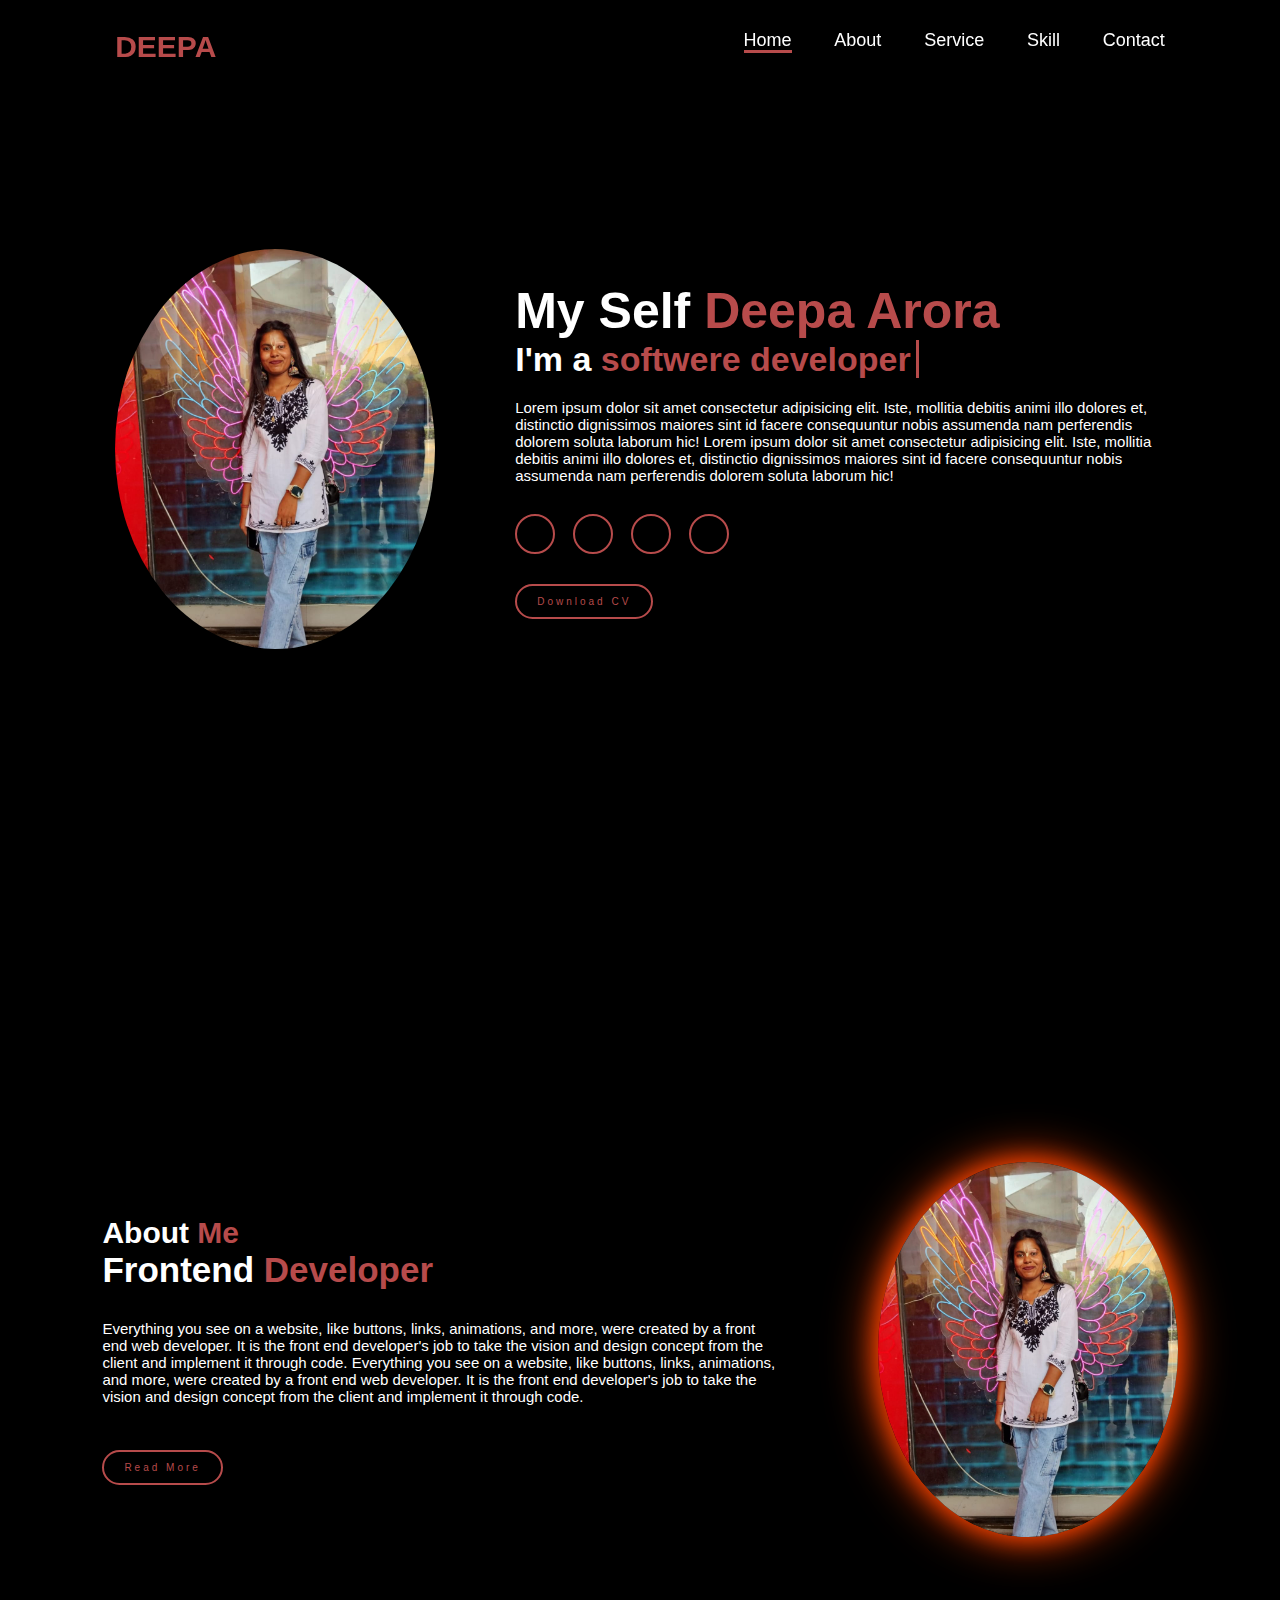
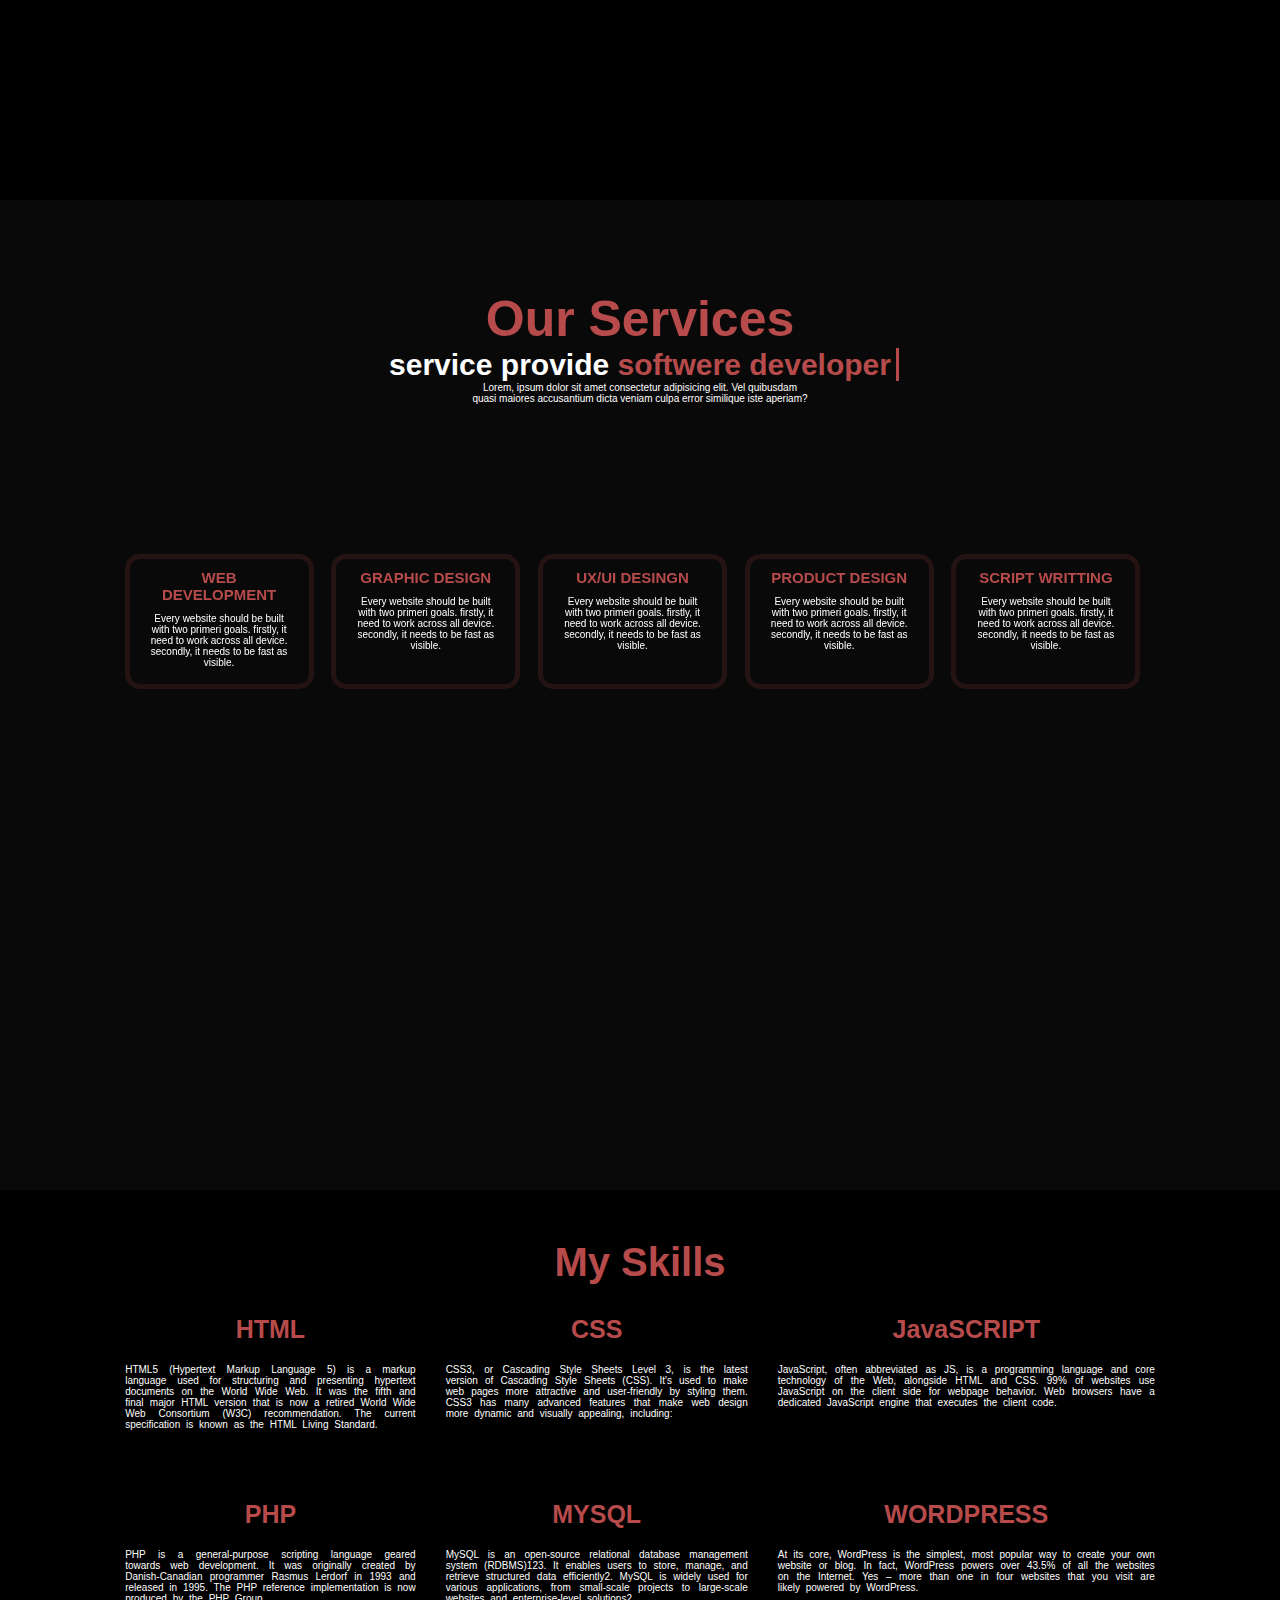
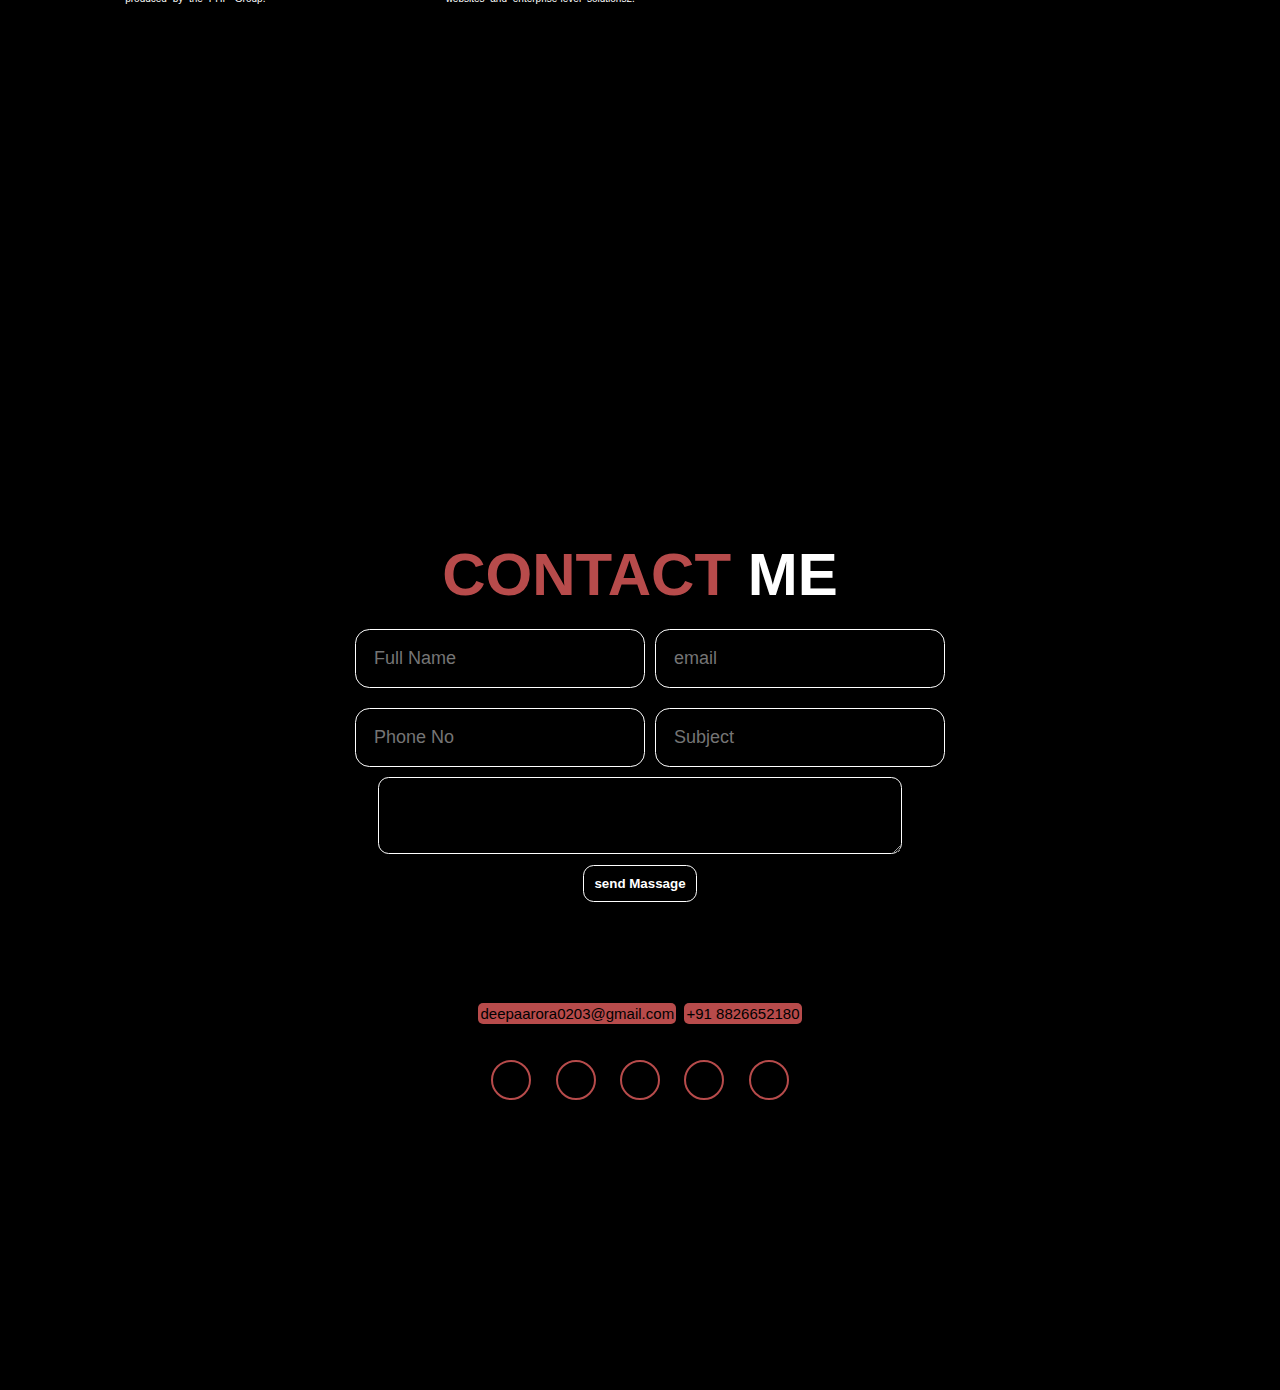
<file: index.html>
<!DOCTYPE html>
<html lang="en">
  <head>
    <meta charset="UTF-8" />
    <meta name="viewport" content="width=device-width, initial-scale=1.0" />
    <title>Deepa Arora portfolio</title>
    <link rel="stylesheet" href="style.css" />
    <link
      rel="stylesheet"
      href="https://cdnjs.cloudflare.com/ajax/libs/font-awesome/6.6.0/css/all.min.css"
      integrity="sha512-Kc323vGBEqzTmouAECnVceyQqyqdsSiqLQISBL29aUW4U/M7pSPA/gEUZQqv1cwx4OnYxTxve5UMg5GT6L4JJg=="
      crossorigin="anonymous"
      referrerpolicy="no-referrer"
    />
  </head>
  <body>
    <header>
      <a href="#" class="logo">DEEPA</a>
      <nav>
        <a href="#" class="active">Home</a>
        <a href="#about">About</a>
        <a href="#service">Service</a>
        <a href="#my-skill">Skill</a>

        <a href="#contact-me">Contact</a>
      </nav>
    </header>
    <section class="home">
      <div class="home-img">
        <img src="pic1.jpeg" alt="" />
      </div>
      <div class="home-content">
        <h1>My Self <span>Deepa Arora</span></h1>
        <h3 class="typing-text">I'm a <span></span></h3>
        <p>
          Lorem ipsum dolor sit amet consectetur adipisicing elit. Iste,
          mollitia debitis animi illo dolores et, distinctio dignissimos maiores
          sint id facere consequuntur nobis assumenda nam perferendis dolorem
          soluta laborum hic! Lorem ipsum dolor sit amet consectetur adipisicing
          elit. Iste, mollitia debitis animi illo dolores et, distinctio
          dignissimos maiores sint id facere consequuntur nobis assumenda nam
          perferendis dolorem soluta laborum hic!
        </p>
        <div class="socil-icons">
          <a href="#"><i class="fa-brands fa-facebook"></i></a>
          <a href="#"><i class="fa-brands fa-linkedin"></i></a>
          <a href="#"><i class="fa-brands fa-twitter"></i></a>
          <a href="#"><i class="fa-brands fa-instagram"></i></a>
        </div>
        <a href="#" class="btn">Download CV</a>
      </div>
    </section>



    <section class="about" id="about">
      <div class="about-content" id="about_me">
        <h2 class="heading">About <span> Me </span></h2>
        <h3>Frontend <span> Developer </span></h3>
        <p>
          Everything you see on a website, like buttons, links, animations, and
          more, were created by a front end web developer. It is the front end
          developer's job to take the vision and design concept from the client
          and implement it through code. Everything you see on a website, like
          buttons, links, animations, and more, were created by a front end web
          developer. It is the front end developer's job to take the vision and
          design concept from the client and implement it through code.
        </p>
        <a href="#" class="btn"> Read More </a>
      </div>
      <div class="about-img">
        <img src="pic.jpeg" alt="" />
      </div>
    </section>
    <section class="service" id="service">
      <h1><span>Our Services</span></h1>
      <h3 class="typing-texts">service provide <span></span></h3>
      <p>
        Lorem, ipsum dolor sit amet consectetur adipisicing elit. Vel quibusdam
        <br />
        quasi maiores accusantium dicta veniam culpa error similique iste
        aperiam?
      </p>

      <div class="service-box">
        <a href="#"><i class="fa-solid fa-bars"></i></a>
        <h2>WEB DEVELOPMENT</h2>
        <p>
          Every website should be built with two primeri goals. firstly, it need
          to work across all device. secondly, it needs to be fast as visible.
        </p>
      </div>
      <div class="service-box">
        <a href="#"><i class="fa-solid fa-bars"></i></a>
        <h2>GRAPHIC DESIGN</h2>
        <p>
          Every website should be built with two primeri goals. firstly, it need
          to work across all device. secondly, it needs to be fast as visible.
        </p>
      </div>
      <div class="service-box">
        <a href="#"><i class="fa-solid fa-bars"></i></a>
        <h2>UX/UI DESINGN</h2>
        <p>
          Every website should be built with two primeri goals. firstly, it need
          to work across all device. secondly, it needs to be fast as visible.
        </p>
      </div>
      <div class="service-box">
        <a href="#"><i class="fa-solid fa-bars"></i></a>
        <h2>PRODUCT DESIGN</h2>
        <p>
          Every website should be built with two primeri goals. firstly, it need
          to work across all device. secondly, it needs to be fast as visible.
        </p>
      </div>
      <div class="service-box">
        <a href="#"><i class="fa-solid fa-bars"></i></a>
        <h2>SCRIPT WRITTING</h2>
        <p>
          Every website should be built with two primeri goals. firstly, it need
          to work across all device. secondly, it needs to be fast as visible.
        </p>
      </div>
    </section>
    <section class="skill" id="my-skill">
      <h1>My Skills</h1>
      <div class="skill-father">
        <div class="skill-parent">
          <a href="#"
            ><i style="color: rgb(197, 42, 42)" class="fa-brands fa-html5"></i
          ></a>
          <h2>HTML</h2>
          <p>
            HTML5 (Hypertext Markup Language 5) is a markup language used for
            structuring and presenting hypertext documents on the World Wide
            Web. It was the fifth and final major HTML version that is now a
            retired World Wide Web Consortium (W3C) recommendation. The current
            specification is known as the HTML Living Standard.
          </p>
        </div>
        <div class="skill-parent">
          <a href="#"
            ><i
              style="color: rgb(28, 64, 156)"
              class="fa-brands fa-css3-alt"
            ></i
          ></a>
          <h2>CSS</h2>
          <p>
            CSS3, or Cascading Style Sheets Level 3, is the latest version of
            Cascading Style Sheets (CSS). It's used to make web pages more
            attractive and user-friendly by styling them. CSS3 has many advanced
            features that make web design more dynamic and visually appealing,
            including:
          </p>
        </div>
        <div class="skill-parent">
          <a href="#"><i style="color: yellow" class="fa-brands fa-js"></i></a>
          <h2>JavaSCRIPT</h2>
          <p>
            JavaScript, often abbreviated as JS, is a programming language and
            core technology of the Web, alongside HTML and CSS. 99% of websites
            use JavaScript on the client side for webpage behavior. Web browsers
            have a dedicated JavaScript engine that executes the client code.
          </p>
        </div>
        <div class="skill-parent">
          <a href="#"
            ><i
              style="background-color: rgb(26, 47, 181); color: white"
              class="fa-brands fa-php"
            ></i
          ></a>
          <h2>PHP</h2>
          <p>
            PHP is a general-purpose scripting language geared towards web
            development. It was originally created by Danish-Canadian programmer
            Rasmus Lerdorf in 1993 and released in 1995. The PHP reference
            implementation is now produced by the PHP Group.
          </p>
        </div>
        <div class="skill-parent">
          <a href="#"
            ><i style="color: rgb(72, 96, 156)" class="fa-solid fa-database"></i
          ></a>
          <h2>MYSQL</h2>
          <p>
            MySQL is an open-source relational database management system
            (RDBMS)123. It enables users to store, manage, and retrieve
            structured data efficiently2. MySQL is widely used for various
            applications, from small-scale projects to large-scale websites and
            enterprise-level solutions2.
          </p>
        </div>
        <div class="skill-parent">
          <a href="#">
            <i style="color: white" class="fa-brands fa-wordpress"></i>
          </a>
          <h2>WORDPRESS</h2>
          <p>
            At its core, WordPress is the simplest, most popular way to create
            your own website or blog. In fact, WordPress powers over 43.5% of
            all the websites on the Internet. Yes – more than one in four
            websites that you visit are likely powered by WordPress.
          </p>
        </div>
      </div>
    </section>

    <!-- <section class="experience" id="my-experience"> -->
    <!-- <h1> <span></span></h1> -->

    <!-- </section> -->

    <section id="contact-me" class="contact-form">
      <h1><span>CONTACT</span> ME</h1>

      <form action="">
        <div class="input-box">
          <input type="text" placeholder="Full Name" required />
          <input type="email" placeholder="email" required />
          <input type="number" placeholder="Phone No" required />
          <input type="text" placeholder="Subject" required />
        </div>
        <div class="text-area">
          <textarea
            name=""
            id="textarea"
            cols="30"
            rows="5"
            placeholder=" Send Your Massage"
          >
          </textarea>
        </div>

        <input type="submit" value="send Massage" class="btn-1" />
      </form>
      <a
        href="#"
        style="
          color: rgb(0, 0, 0);
          background-color: #b74b4b;
          font-size: 1.5rem;
          padding: 0.2rem;
          border-radius: 5px;
        "
      >
        deepaarora0203@gmail.com</a
      >
      <a
        href="#"
        style="
          color: rgb(0, 0, 0);
          background-color: #b74b4b;
          font-size: 1.5rem;
          padding: 0.2rem;
          border-radius: 5px;
        "
      >
        +91 8826652180</a
      >
      <br />
      <br />
      <div class="social">
        <a href="#"><i class="fa-brands fa-instagram"></i></a>
        <a href="#"><i class="fa-brands fa-facebook"></i></a>
        <a href="#"><i class="fa-brands fa-linkedin"></i></a>
        <a href="#"><i class="fa-brands fa-x-twitter"></i></a>
        <a href="#"><i class="fa-brands fa-github"></i></a>
      </div>
    </section>
  </body>
</html>
</file>
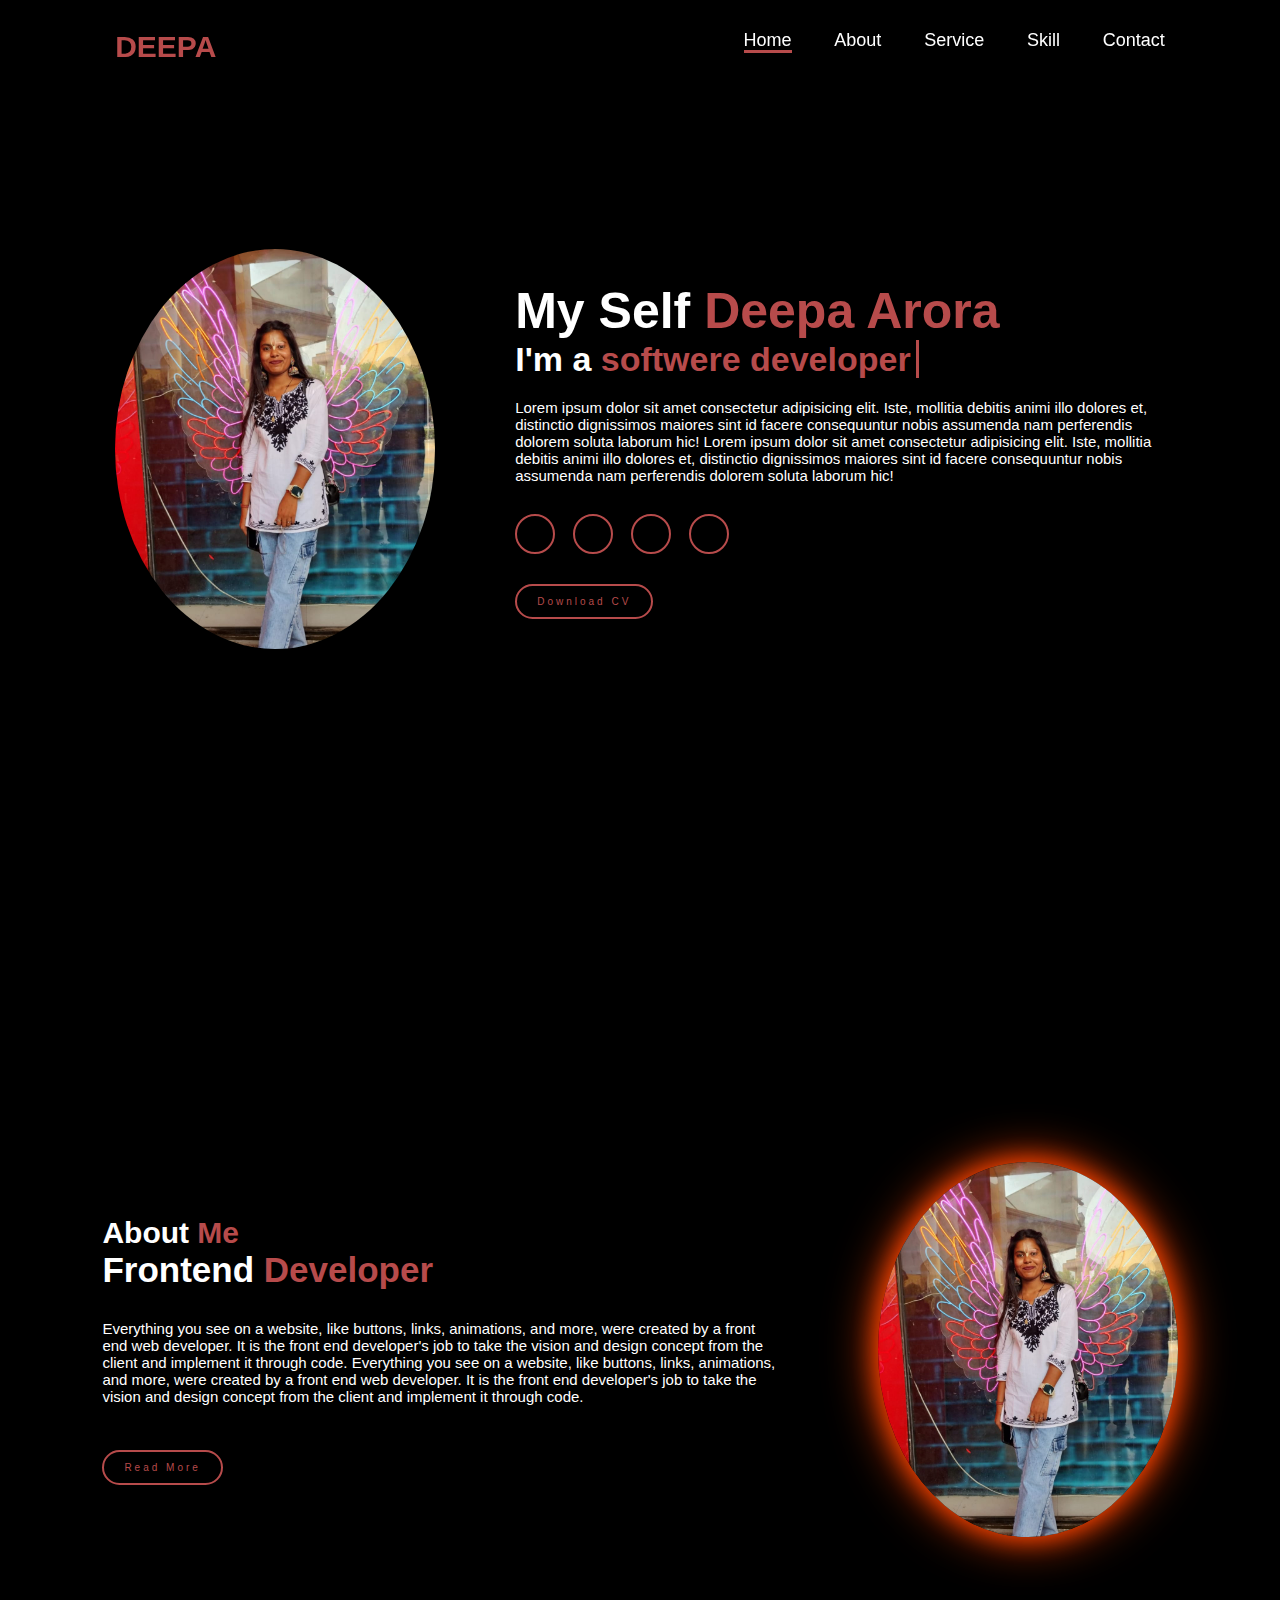
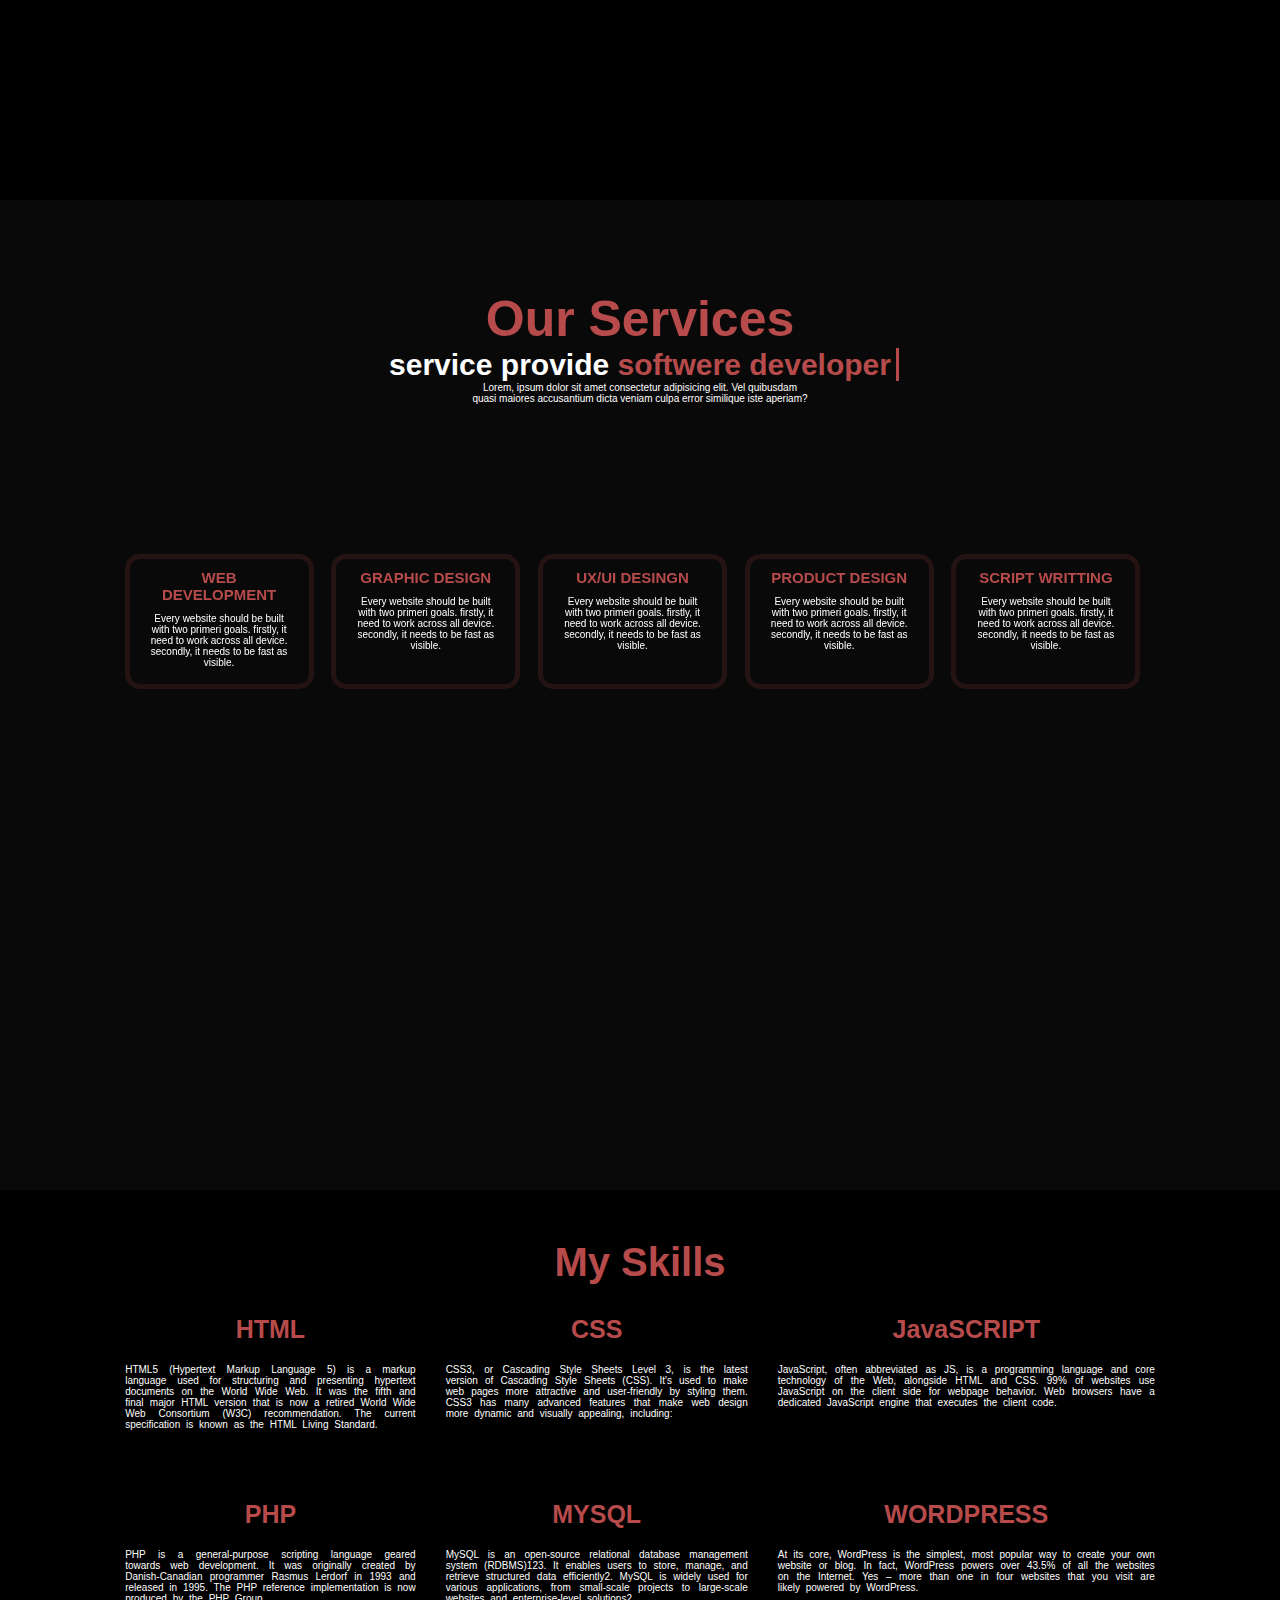
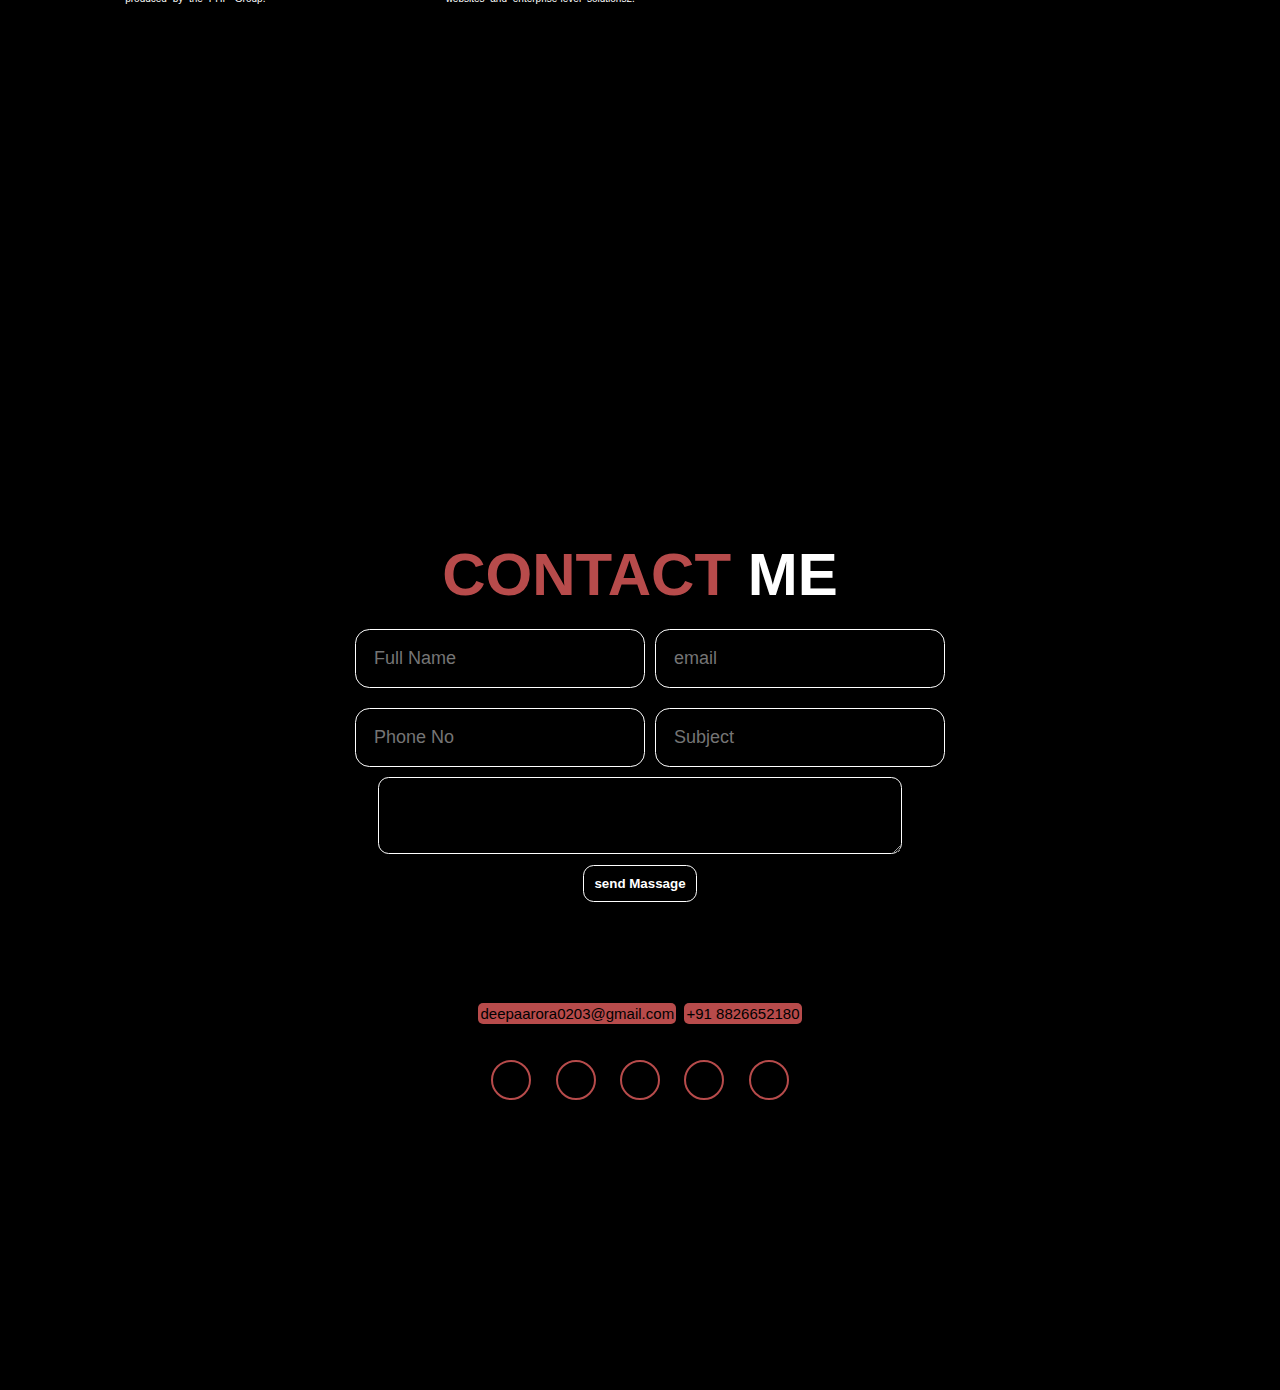
<file: porfolio.html>
<!DOCTYPE html>
<html lang="en">
  <head>
    <meta charset="UTF-8" />
    <meta name="viewport" content="width=device-width, initial-scale=1.0" />
    <title>Deepa Arora portfolio</title>
    <link rel="stylesheet" href="style.css" />
    <link
      rel="stylesheet"
      href="https://cdnjs.cloudflare.com/ajax/libs/font-awesome/6.6.0/css/all.min.css"
      integrity="sha512-Kc323vGBEqzTmouAECnVceyQqyqdsSiqLQISBL29aUW4U/M7pSPA/gEUZQqv1cwx4OnYxTxve5UMg5GT6L4JJg=="
      crossorigin="anonymous"
      referrerpolicy="no-referrer"
    />
  </head>
  <body>
    <header>
      <a href="#" class="logo">DEEPA</a>
      <nav>
        <a href="#" class="active">Home</a>
        <a href="#about">About</a>
        <a href="#service">Service</a>
        <a href="#my-skill">Skill</a>

        <a href="#contact-me">Contact</a>
      </nav>
    </header>
    <section class="home">
      <div class="home-img">
        <img src="pic1.jpeg" alt="" />
      </div>
      <div class="home-content">
        <h1>My Self <span>Deepa Arora</span></h1>
        <h3 class="typing-text">I'm a <span></span></h3>
        <p>
          Lorem ipsum dolor sit amet consectetur adipisicing elit. Iste,
          mollitia debitis animi illo dolores et, distinctio dignissimos maiores
          sint id facere consequuntur nobis assumenda nam perferendis dolorem
          soluta laborum hic! Lorem ipsum dolor sit amet consectetur adipisicing
          elit. Iste, mollitia debitis animi illo dolores et, distinctio
          dignissimos maiores sint id facere consequuntur nobis assumenda nam
          perferendis dolorem soluta laborum hic!
        </p>
        <div class="socil-icons">
          <a href="#"><i class="fa-brands fa-facebook"></i></a>
          <a href="#"><i class="fa-brands fa-linkedin"></i></a>
          <a href="#"><i class="fa-brands fa-twitter"></i></a>
          <a href="#"><i class="fa-brands fa-instagram"></i></a>
        </div>
        <a href="#" class="btn">Download CV</a>
      </div>
    </section>



    <section class="about" id="about">
      <div class="about-content" id="about_me">
        <h2 class="heading">About <span> Me </span></h2>
        <h3>Frontend <span> Developer </span></h3>
        <p>
          Everything you see on a website, like buttons, links, animations, and
          more, were created by a front end web developer. It is the front end
          developer's job to take the vision and design concept from the client
          and implement it through code. Everything you see on a website, like
          buttons, links, animations, and more, were created by a front end web
          developer. It is the front end developer's job to take the vision and
          design concept from the client and implement it through code.
        </p>
        <a href="#" class="btn"> Read More </a>
      </div>
      <div class="about-img">
        <img src="pic.jpeg" alt="" />
      </div>
    </section>
    <section class="service" id="service">
      <h1><span>Our Services</span></h1>
      <h3 class="typing-texts">service provide <span></span></h3>
      <p>
        Lorem, ipsum dolor sit amet consectetur adipisicing elit. Vel quibusdam
        <br />
        quasi maiores accusantium dicta veniam culpa error similique iste
        aperiam?
      </p>

      <div class="service-box">
        <a href="#"><i class="fa-solid fa-bars"></i></a>
        <h2>WEB DEVELOPMENT</h2>
        <p>
          Every website should be built with two primeri goals. firstly, it need
          to work across all device. secondly, it needs to be fast as visible.
        </p>
      </div>
      <div class="service-box">
        <a href="#"><i class="fa-solid fa-bars"></i></a>
        <h2>GRAPHIC DESIGN</h2>
        <p>
          Every website should be built with two primeri goals. firstly, it need
          to work across all device. secondly, it needs to be fast as visible.
        </p>
      </div>
      <div class="service-box">
        <a href="#"><i class="fa-solid fa-bars"></i></a>
        <h2>UX/UI DESINGN</h2>
        <p>
          Every website should be built with two primeri goals. firstly, it need
          to work across all device. secondly, it needs to be fast as visible.
        </p>
      </div>
      <div class="service-box">
        <a href="#"><i class="fa-solid fa-bars"></i></a>
        <h2>PRODUCT DESIGN</h2>
        <p>
          Every website should be built with two primeri goals. firstly, it need
          to work across all device. secondly, it needs to be fast as visible.
        </p>
      </div>
      <div class="service-box">
        <a href="#"><i class="fa-solid fa-bars"></i></a>
        <h2>SCRIPT WRITTING</h2>
        <p>
          Every website should be built with two primeri goals. firstly, it need
          to work across all device. secondly, it needs to be fast as visible.
        </p>
      </div>
    </section>
    <section class="skill" id="my-skill">
      <h1>My Skills</h1>
      <div class="skill-father">
        <div class="skill-parent">
          <a href="#"
            ><i style="color: rgb(197, 42, 42)" class="fa-brands fa-html5"></i
          ></a>
          <h2>HTML</h2>
          <p>
            HTML5 (Hypertext Markup Language 5) is a markup language used for
            structuring and presenting hypertext documents on the World Wide
            Web. It was the fifth and final major HTML version that is now a
            retired World Wide Web Consortium (W3C) recommendation. The current
            specification is known as the HTML Living Standard.
          </p>
        </div>
        <div class="skill-parent">
          <a href="#"
            ><i
              style="color: rgb(28, 64, 156)"
              class="fa-brands fa-css3-alt"
            ></i
          ></a>
          <h2>CSS</h2>
          <p>
            CSS3, or Cascading Style Sheets Level 3, is the latest version of
            Cascading Style Sheets (CSS). It's used to make web pages more
            attractive and user-friendly by styling them. CSS3 has many advanced
            features that make web design more dynamic and visually appealing,
            including:
          </p>
        </div>
        <div class="skill-parent">
          <a href="#"><i style="color: yellow" class="fa-brands fa-js"></i></a>
          <h2>JavaSCRIPT</h2>
          <p>
            JavaScript, often abbreviated as JS, is a programming language and
            core technology of the Web, alongside HTML and CSS. 99% of websites
            use JavaScript on the client side for webpage behavior. Web browsers
            have a dedicated JavaScript engine that executes the client code.
          </p>
        </div>
        <div class="skill-parent">
          <a href="#"
            ><i
              style="background-color: rgb(26, 47, 181); color: white"
              class="fa-brands fa-php"
            ></i
          ></a>
          <h2>PHP</h2>
          <p>
            PHP is a general-purpose scripting language geared towards web
            development. It was originally created by Danish-Canadian programmer
            Rasmus Lerdorf in 1993 and released in 1995. The PHP reference
            implementation is now produced by the PHP Group.
          </p>
        </div>
        <div class="skill-parent">
          <a href="#"
            ><i style="color: rgb(72, 96, 156)" class="fa-solid fa-database"></i
          ></a>
          <h2>MYSQL</h2>
          <p>
            MySQL is an open-source relational database management system
            (RDBMS)123. It enables users to store, manage, and retrieve
            structured data efficiently2. MySQL is widely used for various
            applications, from small-scale projects to large-scale websites and
            enterprise-level solutions2.
          </p>
        </div>
        <div class="skill-parent">
          <a href="#">
            <i style="color: white" class="fa-brands fa-wordpress"></i>
          </a>
          <h2>WORDPRESS</h2>
          <p>
            At its core, WordPress is the simplest, most popular way to create
            your own website or blog. In fact, WordPress powers over 43.5% of
            all the websites on the Internet. Yes – more than one in four
            websites that you visit are likely powered by WordPress.
          </p>
        </div>
      </div>
    </section>

    <!-- <section class="experience" id="my-experience"> -->
    <!-- <h1> <span></span></h1> -->

    <!-- </section> -->

    <section id="contact-me" class="contact-form">
      <h1><span>CONTACT</span> ME</h1>

      <form action="">
        <div class="input-box">
          <input type="text" placeholder="Full Name" required />
          <input type="email" placeholder="email" required />
          <input type="number" placeholder="Phone No" required />
          <input type="text" placeholder="Subject" required />
        </div>
        <div class="text-area">
          <textarea
            name=""
            id="textarea"
            cols="30"
            rows="5"
            placeholder=" Send Your Massage"
          >
          </textarea>
        </div>

        <input type="submit" value="send Massage" class="btn-1" />
      </form>
      <a
        href="#"
        style="
          color: rgb(0, 0, 0);
          background-color: #b74b4b;
          font-size: 1.5rem;
          padding: 0.2rem;
          border-radius: 5px;
        "
      >
        deepaarora0203@gmail.com</a
      >
      <a
        href="#"
        style="
          color: rgb(0, 0, 0);
          background-color: #b74b4b;
          font-size: 1.5rem;
          padding: 0.2rem;
          border-radius: 5px;
        "
      >
        +91 8826652180</a
      >
      <br />
      <br />
      <div class="social">
        <a href="#"><i class="fa-brands fa-instagram"></i></a>
        <a href="#"><i class="fa-brands fa-facebook"></i></a>
        <a href="#"><i class="fa-brands fa-linkedin"></i></a>
        <a href="#"><i class="fa-brands fa-x-twitter"></i></a>
        <a href="#"><i class="fa-brands fa-github"></i></a>
      </div>
    </section>
  </body>
</html>
</file>
<file: style.css>
*{
    margin: 0;
    padding: 0;
    box-sizing: border-box;
    text-decoration: none;
    border: none;
    outline: none;
    font-family: 'poppins',sans-serif;
  }
  html{
    font-size: 62.5%;
  }
  body{
    width: 100%;
    height: 100vh;
    overflow-x: hidden;
    background-color: black;
    color: white;
  }
  header{ 
    width: 100%;
    margin-top: 20px;
    position: fixed;
    top: 0;
    left: 0;
    padding: 1rem 9%;
    background-color: transparent;
    filter: drop-shadow(10px);
    display: flex;
    /* gap: 20%; */
    justify-content: space-between;
    text-align: center;
    z-index: 100;
  }
  .logo{
    font-size: 3rem;
    color: #b74b4b;
    font-weight: 800;
    cursor: pointer;
    transition: 0.5s ease;
  }
  .logo:hover{
    text-shadow: 0 0 20px #b74b4b, 0 0 35px #b74b4b;
    transform: scale(1.2);
  }
  nav a{
    font-size: 1.8rem;
    color: white;
    margin-left: 4rem;
    transition: 0.3s ease;
    border-bottom: 3px solid transparent;
  
  }
  nav a:hover,
  nav a.active{
    border-bottom: 3px solid #b74b4b;
  }
  @media(max-width: 995px){
    nav{
      position: absolute;
      top: 100%;
      right: 0;
      width: 40%;
      border-left: 3px solid #b74b4b;
      border-bottom: 3px solid #b74b4b;
      border-bottom-left-radius: 2rem;
      padding: 1rem solid;
      background: #161616;
      border-top: 0.1rem solid rgba(0, 0, 0, 0.1);
    }
    nav.active{
      display: block;
    }
    nav a{
      display: block;
      font-size: 2rem;
      margin: 3rem 0;
    }
    nav a:hover,
    nav a .active{
      padding: 1rem;
      border-radius: 0.5rem;
      border-bottom: 0.5 solid #b74b4b;
    }
  }
  
  
  .home-content h1{
    font-size: 5rem;
  }
  .home-content h3{
    /* border: 1px solid white; */
    max-width: 600px;
    margin-bottom: 2rem;
  }
  .home-content p{
    font-size: 1.2rem;
  }
  section{
    min-height: 100vh;
    padding: 5rem 9% 5rem;
  
  }
  .home{
    display: flex;
    justify-content: center;
    align-items: center;
    gap: 8rem;
    background-color: black;
    border: 1 px solid red;
  }
  .home .home-section h1{
    font-size: 6rem;
    font-weight: 700;
    line-height: 1.3;
  }
  span{
    color: #b74b4b;
    
  }
  .home-section h3{
    font-size: 4rem;
    margin-bottom: 1rem;
    font-weight: 700;
  
  }
  .home-content p{
    font-size: 15px;
  }
  .home-img{
    border-radius: 50%;
  }
  .home-img img{
    position: relative;
    width: 25vw;
    border-radius: 50%;
    box-shadow: 0 0 25px solid;
    cursor: pointer;
    transition: 0.2s linear;
  }
  .home-img img:hover{
    font-size: 1.8rem;
    font-weight: 500;
  }
  .socil-icons a{
    display: inline-flex;
    justify-content: center;
    align-items: center;
    width: 4rem;
    height: 4rem;
    background-color: transparent;
    border: 0.2rem solid #b74b4b;
    border-radius: 50%;
    font-size: 2rem;
    margin: 3rem 1.5rem 3rem 0;
    transition: 0.3s ease;
    color: white;
  }
  .socil-icons a:hover{
    color: black;
    transform: scale(1.3)translateY(-5px);
    background-color: #b74b4b;
    box-shadow: 0 0 25px #b74b4b;
  }
  .btn{
  
    display: inline-block;
    padding: 1rem 2rem;
    background-color: black;
    border-radius: 4rem;
    font-size: 1rem;
    color: #b74b4b;
    letter-spacing: 0.3rem;
    border: 2px solid #b74b4b;
  transition: 0.3s ease;
  cursor: pointer;
  }
  .btn:hover{
    transform: scale3d(1.03);
    background-color: #b74b4b;
    color: black;
    font-weight: 600;
    box-shadow: 0 0 25px #b74b4b;
  }
  .typing-text{
    font-size: 34px;
    font-weight: 600;
    max-width: 280px;
  }
  .typing-text span{
    position: relative;
  
  
  }
  .typing-text span::before{
    content: "softwere developer";
    color: #b74b4b;
    animation: words 20s infinite;
  }
  .typing-text span::after{
    content: "";
    background-color: black;
    position: absolute;
    /* width: calc(100% + 8px); */
    height: 100%;
    border-left: 3px solid #b74b4b;
    right: -8px;
    animation: cursor 0.3s infinite;
  
  
  }
  @keyframes cursor{
    to{ 
      border-left: 3px solid #b74b4b;
  
  
    }
  }
  @keyframes words{
     0%,20%{
      content:"web developer";
  
     }
     21%,40%{
      content: " Website Developer";
  
     }
     41%,60%{
      content: "web designer";
     }
     61%,80%{
      content: "youtuber";
  
     }
     81%,100%{
      content: "script writter";
     }
  
  }
  @media(max-width:1000px){
    .home{
      gap: 4rem;
    }
  }
  @media(max-width:995px){
    .home{
      flex-direction: column;
      margin: 5rem 4rem;
    }
    .home .home-content h3{
      font-size: 2.5rem;
    }
    .home-content h1{
      font-size: 5rem;
    }
  }
  
  
  .service{ 
    background: #16161664;
    height: 110vh;
    /* border: 1px solid red; */
    
    text-align: center;
    justify-content: center;
  }
  .service h1{
    margin-top: 4rem;
    font-size: 5rem;
  }
  .typing-texts{
    font-size: 3rem;
  }
  .typing-texts span{
    position: relative;
    font-size: 3rem;
  
  
  }
  .typing-texts span::before{
    content: "softwere developer";
    color: #b74b4b;
    animation: words 20s infinite;
  }
  .service p{
    margin-bottom: 5rem;
  }
  .typing-texts span::after{
    content: "";
    background-color: black;
    position: absolute;
    /* width: calc(100% + 8px); */
    height: 100%;
    border-left: 3px solid #b74b4b;
    right: -8px;
    animation: cursor 0.3s infinite;
  
  
  }
  @keyframes cursor{
    to{ 
      border-left: 3px solid #b74b4b;
  
  
    }
  }
  @keyframes words{
     0%,20%{
      content:"WEB DEVELOPER";
  
     }
     21%,40%{
      content: " FRONT END DEVELOPER";
  
     }
     41%,60%{
      content: "WEB DEVELOPER";
     }
     61%,80%{
      content: "FRONT END DEVELOPER";
  
     }
     81%,100%{
      content: "WEB DEVELOPER";
     }
  
  }
  @media(max-width:1000px){
    .home{
      gap: 4rem;
    }
  }
  @media(max-width:995px){
    .home{
      flex-direction: column;
      margin: 5rem 4rem;
    }
    .home .home-content h3{
      font-size: 2.5rem;
    }
    .home-content h1{
      font-size: 5rem;
    }
  }
  
  
  .about {
    background: rgb(0, 0, 0);
    display: flex;
    justify-content: center;
    align-items: center;
    padding: 12% 8%;
    gap: 10em;
  }
  .about-img {
    float: right;
  
  }
  .about-img img {
    position: relative;
    width: 300px;
    box-shadow: 0 0 25px orangered, 0 0 50px orangered;
    border-radius: 50%;
  }
  
  .about-content h2 {
    text-align: left;
    color: rgb(255, 255, 255);
    font-size: 30px;
  }
  .about-content h3 {
    font-size: 35px;
    color: rgb(255, 255, 255);
  }
  .about-content p {
    color: white;
    font-size: 15px;
    margin: 2em 0 3em;
  }
  
  .service-box{
    border: 5px solid #b74b4b2a;
    width: 18%;
    height: 15vh;
    border-radius: 15px;
    background: transparent;
    backdrop-filter: blur(30px);
    display: inline-block;
    margin-right: 15px;
    margin-top: 100px;
    padding: 1rem 1.5rem;
    overflow: hidden;
    transition: 0.3s ease-in-out;
  }
  .service-box:hover{
    height: 30vh;
    /* filter: drop-shadow(10px 20px 30px  yellow); */
    box-shadow: 0 0 10px #b74b4b, 0 0 30px #b74b4b;
    transform: scale(1) translateY(10px);
  }
  .service-box a{
    color: #b74b4b;
  }
  .service-box a i{
    margin-top: 1rem;
    margin-bottom: 1.5rem;
    font-size: 2rem;
  }
  .service-box h2{
    margin-bottom: 1rem;
    color: #b74b4b;
  }
  .skill{
    background-color: rgb(0, 0, 0);
    font-size: 10px;
  }
  .skill h1{
    text-align: center;
    justify-content: center;
    font-size: 4rem;
    color: #b74b4b;
    
  
  }
  
  
  
  .skill-father{
    /* border: 1px solid #ffffff; */
   
    display: grid;
   grid-template-columns: auto auto auto;
   grid-column-gap:10px;
   grid-row-gap: 10px;
  }
  .skill-parent{
    /* border: 1px solid red; */
    text-align: center;
    padding:30px 10px;
    
   
  }
  .skill-parent a i{
    font-size: 8rem;
    text-align: start;
    justify-content: center;
    margin-bottom: 2rem;
  }
  .skill-parent h2{
    color: #b74b4b;
    font-size: 2.5rem;
    margin-bottom: 2rem;
  }
  .skill-parent p{
   word-spacing: .3rem;
   text-align: justify;
  }
  .experience{
    text-align: center;
  }
  
  .experience h1{
    /* color: #b74b4b; */
    font-size: 4rem;
    margin-top: 2rem;
  
   
  transition: 0.3s ease;
  }
  .experience h1:hover{
   
    text-shadow: 0 0 15px #b74b4b, 0 0 30px #4b6db7;
  }
  .contact-form{
    text-align: center;
    font-size: 3rem;
  }
  .contact-form form {
    max-width: 50em;
    margin: 1rem auto;
    text-align: center;
    margin-bottom: 3em;
  }
  .contact-form form .input-box {
    /* border: 1px solid red; */
    display: flex;
    justify-content: center;
    flex-wrap: wrap;
    display: grid;
    grid-template-columns: auto auto;
    grid-column-gap: 10px;
   
  }
  
  
  /* .contact-form form .input-box input{
   background-color: red;
  } */
  .contact-form form .input-box input
   {
    width: 100%;
    padding: 1em;
    font-size: 18px;
    color: rgb(255, 255, 255);
    background: transparent;
    border: 1px solid #ffffff;
    border-radius: 0.8em;
    margin: 1rem;
    resize: none;
  }
  #textarea{
    margin: auto;
    width: 50%;
    color: rgb(255, 255, 255);
    text-align: justify;
    border: 1px solid #ffffff;
    background: transparent;
    border-radius: .8em;
  }
  .btn-1{
    padding: 1rem;
    background: transparent;
    border: 1px solid white;
    color: white;
    border-radius: 0.8em;
    transition: 0.3s ease;
    font-weight: bold;
  }
  .btn-1:hover{
  color: black;
  background-color: #b74b4b;
  box-shadow: 0 0 15px #b74b4b, 0 0 30px #b74b4b;
  
  }
   .social {
    text-align: center;
    padding-bottom: 25px;
    color: white;
  }
   .social a {
    font-size: 24px;
    color: white;
    border: 2px solid #b74b4b;
    width: 40px;
    height: 40px;
    border-radius: 50%;
    line-height: 38px;
    display: inline-block;
    text-align: center;
    margin: 0 8px;
    /* box-shadow: 0 0 10px orangered, 0 0 10px orangered; */
    transition: 0.3s ease;
  }
   .social a:hover {
    transform: scale(1.2) translateY(-10px);
    color: #b74b4b;
    border: 2px solid #b74b4b;
    box-shadow: 0 0 10px #b74b4b, 0 0 10px #b74b4b;
  }
</file>
